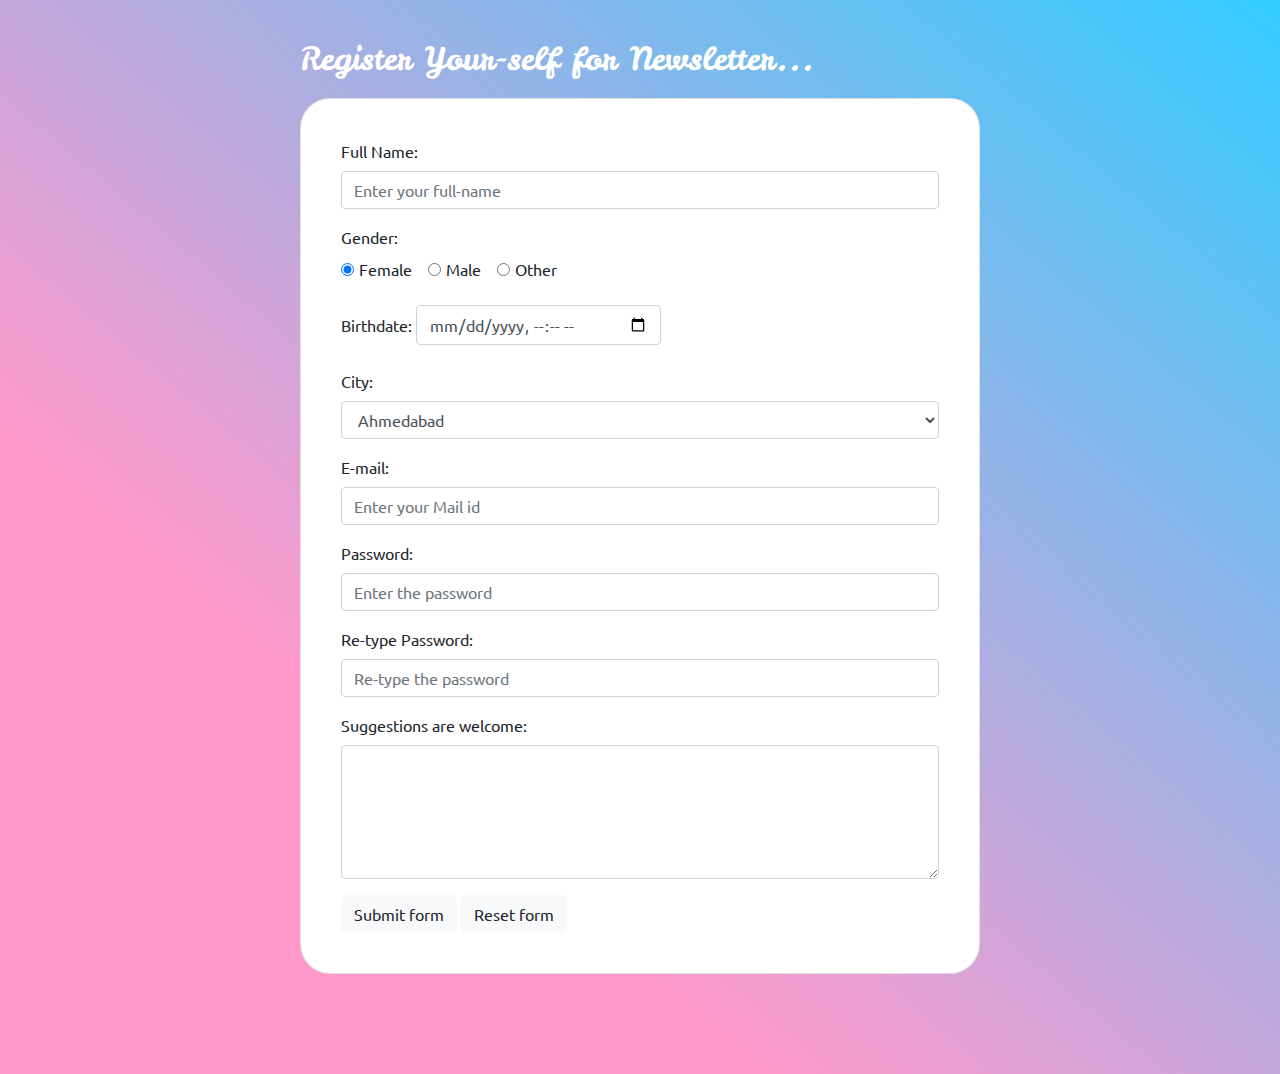
<file: index.html>
<!DOCTYPE html>
<html lang="en">
  <head>
    <meta charset="UTF-8" />
    <meta name="viewport" content="width=device-width, initial-scale=1.0" />
    <title>Registration Form</title>
    <link
      rel="stylesheet"
      href="https://maxcdn.bootstrapcdn.com/bootstrap/4.0.0/css/bootstrap.min.css"
      integrity="sha384-Gn5384xqQ1aoWXA+058RXPxPg6fy4IWvTNh0E263XmFcJlSAwiGgFAW/dAiS6JXm"
      crossorigin="anonymous"
    />
    <script
      src="https://code.jquery.com/jquery-3.2.1.slim.min.js"
      integrity="sha384-KJ3o2DKtIkvYIK3UENzmM7KCkRr/rE9/Qpg6aAZGJwFDMVNA/GpGFF93hXpG5KkN"
      crossorigin="anonymous"
    ></script>
    <script
      src="https://cdnjs.cloudflare.com/ajax/libs/popper.js/1.12.9/umd/popper.min.js"
      integrity="sha384-ApNbgh9B+Y1QKtv3Rn7W3mgPxhU9K/ScQsAP7hUibX39j7fakFPskvXusvfa0b4Q"
      crossorigin="anonymous"
    ></script>
    <script
      src="https://maxcdn.bootstrapcdn.com/bootstrap/4.0.0/js/bootstrap.min.js"
      integrity="sha384-JZR6Spejh4U02d8jOt6vLEHfe/JQGiRRSQQxSfFWpi1MquVdAyjUar5+76PVCmYl"
      crossorigin="anonymous"
    ></script>
    <link
      href="https://fonts.googleapis.com/css2?family=Bebas+Neue&family=Montserrat:ital,wght@0,100;0,200;0,300;0,400;0,500;0,600;0,700;0,800;0,900;1,100;1,200;1,300;1,400;1,500;1,600;1,700;1,800;1,900&display=swap"
      rel="stylesheet"
    />
    <link
      href="https://fonts.googleapis.com/css2?family=Leckerli+One&display=swap"
      rel="stylesheet"
    />
    <link
      href="https://fonts.googleapis.com/css2?family=Ubuntu:ital,wght@0,300;0,400;0,500;0,700;1,300;1,400;1,500;1,700&display=swap"
      rel="stylesheet"
    />
    <link rel="stylesheet" href="s2.css" />
  </head>
  <body>
    <h2 id="heading">Register Your-self for Newsletter...</h2>
    <div class="grad">
      <div class="card">
        <form action="thanks.html" method="GET">
          <div class="form-group">
            <label for="email">Full Name:</label>
            <input
              type="text"
              class="form-control"
              id="text"
              placeholder="Enter your full-name"
              name="fullname"
            />
          </div>
          <div>
            <label for="radio">Gender:</label><br />
            <div class="form-check-inline">
              <label class="form-check-label" for="radio1">
                <input
                  type="radio"
                  class="form-check-input"
                  id="radio1"
                  name="optradio"
                  value="option1"
                  checked
                />Female
              </label>
            </div>
            <div class="form-check-inline">
              <label class="form-check-label" for="radio2">
                <input
                  type="radio"
                  class="form-check-input"
                  id="radio2"
                  name="optradio"
                  value="option2"
                />Male
              </label>
            </div>
            <div class="form-check-inline">
              <label class="form-check-label">
                <input type="radio" class="form-check-input" />Other
              </label>
            </div>
            <br />
            <br />
          </div>
          <div>
            <label for="bdate">Birthdate:</label>
            <label class="form-check-label">
              <input class="form-control" type="datetime-local" />
            </label>
            <br />
            <br />
          </div>
          <div class="form-group">
            <label for="sel1">City:</label>
            <select class="form-control" id="sel1" name="sellist1">
              <option>Ahmedabad</option>
              <option>Rajkot</option>
              <option>Surat</option>
              <option>Vadodara</option>
              <option>Surendranagar</option>
              <option>Other</option>
            </select>
          </div>
          <div class="form-group">
            <label for="email">E-mail:</label>
            <input
              type="text"
              class="form-control"
              id="text"
              placeholder="Enter your Mail id"
              name="email"
            />
          </div>
          <div class="form-group">
            <label for="pwd">Password:</label>
            <input
              type="password"
              class="form-control"
              id="pwd"
              placeholder="Enter the password"
              name="pswd"
            />
          </div>
          <div class="form-group">
            <label for="pwd">Re-type Password:</label>
            <input
              type="password"
              class="form-control"
              id="pwd"
              placeholder="Re-type the password"
              name="pswd-2"
            />
          </div>
          <div class="form-group">
            <label for="comment">Suggestions are welcome:</label>
            <textarea class="form-control" rows="5" id="comment"></textarea>
          </div>
          <button type="submit" class="btn btn-light">Submit form</button>
          <button type="reset" class="btn btn-light">Reset form</button>
        </form>
      </div>
    </div>
  </body>
</html>
</file>
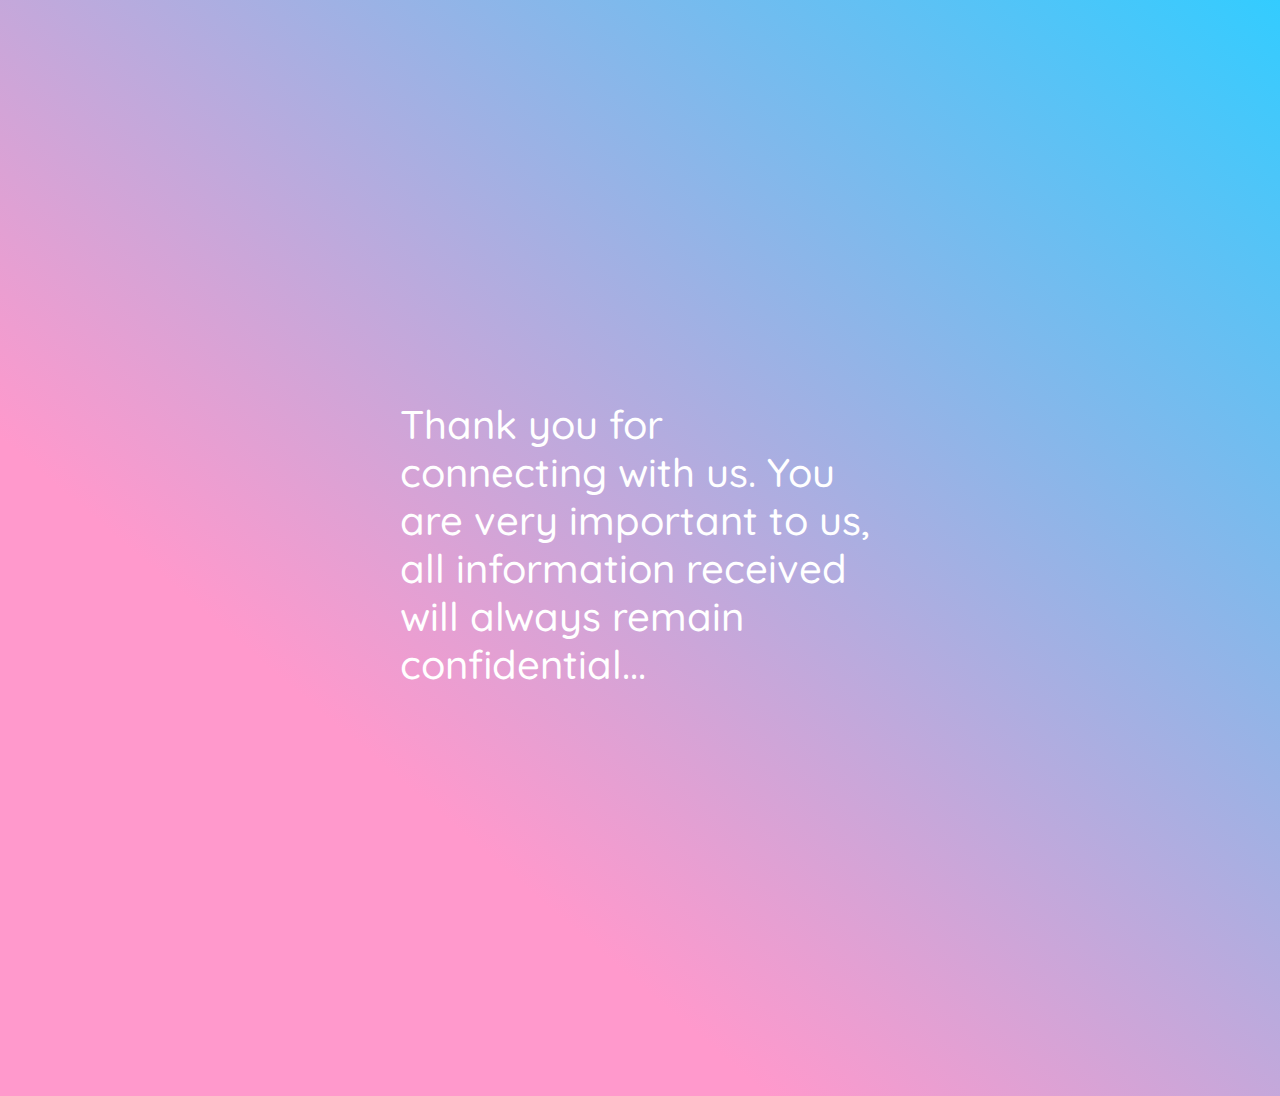
<file: thanks.html>
<!DOCTYPE html>
<html lang="en">
  <head>
    <meta charset="UTF-8" />
    <meta name="viewport" content="width=device-width, initial-scale=1.0" />
    <title>Resgistration completed</title>
    <link
      rel="stylesheet"
      href="https://maxcdn.bootstrapcdn.com/bootstrap/4.0.0/css/bootstrap.min.css"
      integrity="sha384-Gn5384xqQ1aoWXA+058RXPxPg6fy4IWvTNh0E263XmFcJlSAwiGgFAW/dAiS6JXm"
      crossorigin="anonymous"
    />
    <script
      src="https://code.jquery.com/jquery-3.2.1.slim.min.js"
      integrity="sha384-KJ3o2DKtIkvYIK3UENzmM7KCkRr/rE9/Qpg6aAZGJwFDMVNA/GpGFF93hXpG5KkN"
      crossorigin="anonymous"
    ></script>
    <script
      src="https://cdnjs.cloudflare.com/ajax/libs/popper.js/1.12.9/umd/popper.min.js"
      integrity="sha384-ApNbgh9B+Y1QKtv3Rn7W3mgPxhU9K/ScQsAP7hUibX39j7fakFPskvXusvfa0b4Q"
      crossorigin="anonymous"
    ></script>
    <script
      src="https://maxcdn.bootstrapcdn.com/bootstrap/4.0.0/js/bootstrap.min.js"
      integrity="sha384-JZR6Spejh4U02d8jOt6vLEHfe/JQGiRRSQQxSfFWpi1MquVdAyjUar5+76PVCmYl"
      crossorigin="anonymous"
    ></script>
    <link
      href="https://fonts.googleapis.com/css2?family=Bebas+Neue&family=Montserrat:ital,wght@0,100;0,200;0,300;0,400;0,500;0,600;0,700;0,800;0,900;1,100;1,200;1,300;1,400;1,500;1,600;1,700;1,800;1,900&display=swap"
      rel="stylesheet"
    />
    <link
      href="https://fonts.googleapis.com/css2?family=Leckerli+One&display=swap"
      rel="stylesheet"
    />
    <link href="https://fonts.googleapis.com/css2?family=Quicksand:wght@300;400;500;600;700&display=swap" rel="stylesheet">
    <link rel="stylesheet" href="s3.css" />
  </head>
  <body>
    <div class="thanks">
      <h1>Thank you for connecting with us. You are very important to us, all information received will always remain confidential...</h1>
    </div>
  </body>
</html>
</file>
<file: s2.css>
.header{
    background-color: #fff;
    color: #33ccff;
    padding: 50px;
}
#heading{
    color: #fff;
    text-align: left;
    font-family: 'Leckerli One', cursive;
    margin-top: 40px;
    margin-left: 300px;
}
.card{
    margin:  20px 300px 100px;
    padding: 40px;
    border-radius: 30px;
    font-family: 'Ubuntu', sans-serif;
}
body{
    background: linear-gradient(to bottom left, #33ccff 0%, #ff99cc 70%);
}
</file>
<file: s3.css>
.thanks{
    color: #fff;
    text-align: left;
    font-family: 'Quicksand', sans-serif;
    font-weight: bold;
    background: linear-gradient(to bottom left, #33ccff 0%, #ff99cc 70%);  
    padding: 400px;
    
}
</file>
